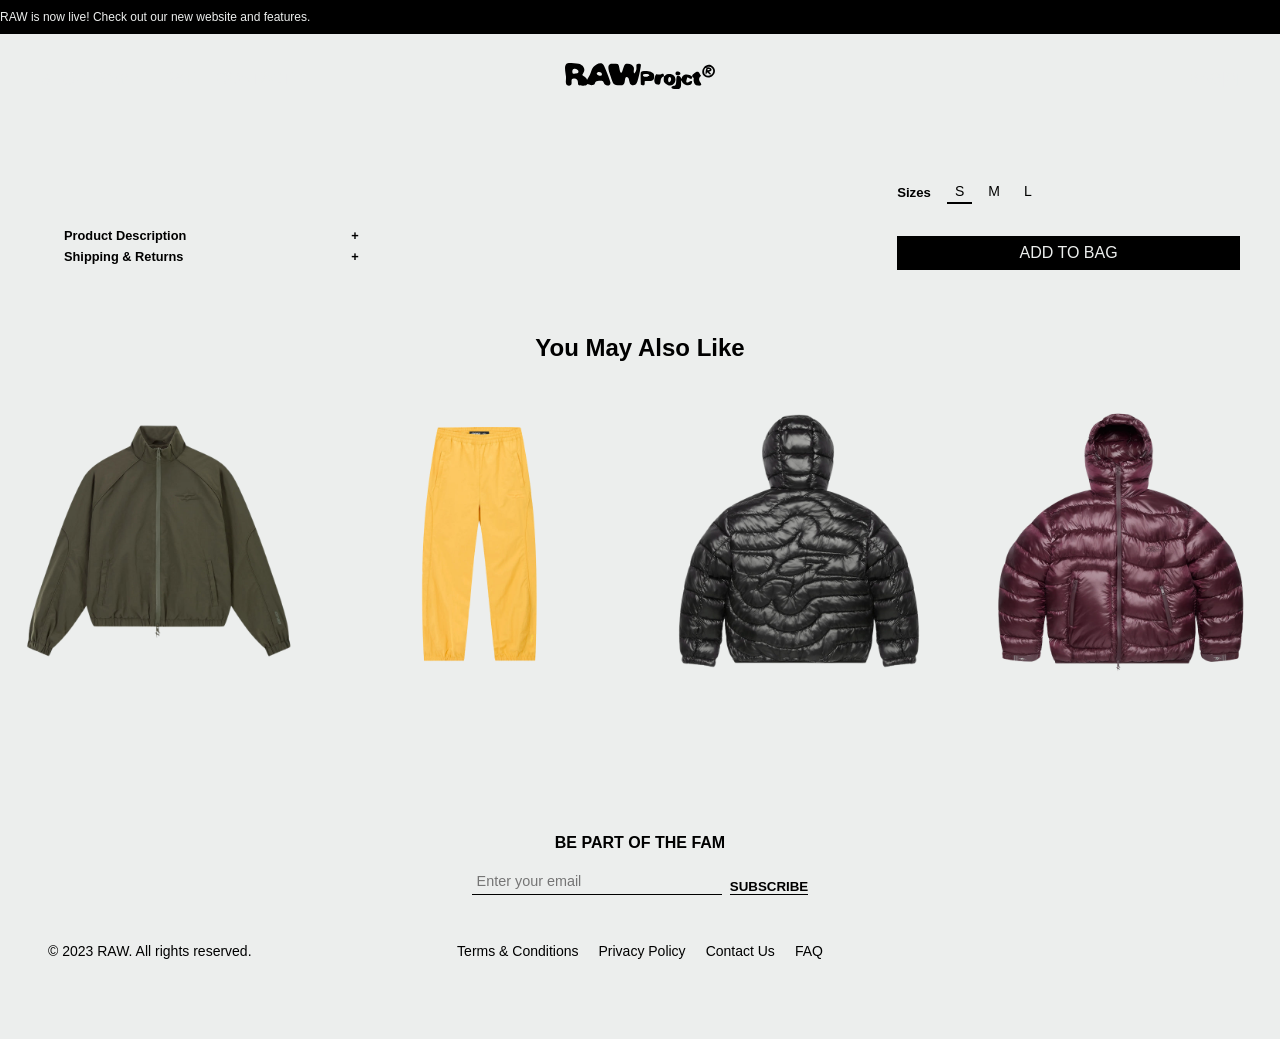
<file: product.html>
<!doctype html>
<html lang="en">
  <head>
    <meta charset="UTF-8" />
    <meta name="viewport" content="width=device-width, initial-scale=1.0" />
    <link rel="stylesheet" href="style.css" />
    <link rel="stylesheet" href="responsive.css" />
    <title>PRODUCT - RAW</title>
  </head>
  <body>
    <!-- announcment label -->
    <div class="announment__container">
      <a href="#">
        <p class="announcment__text">
          RAW is now live! Check out our new website and features.
        </p>
      </a>
    </div>
    <!-- nav bar -->
    <nav class="navbar__container">
      <ul class="nav__links left">
        <li id="shopNow">
          SHOP NOW
          <span
            style="
              display: inline-block;
              transition: 0.2s ease-in-out;
              font-size: 1.2rem;
            "
          >
            +
          </span>
          <ul class="categories__container">
            <li class="item"><a href="">T-Shirt</a></li>
            <li class="item"><a href="">Jackets</a></li>
            <li class="item"><a href="">Crewneck</a></li>
            <li class="item"><a href="">Hoodies</a></li>
            <li class="item"><a href="">Trousers</a></li>
          </ul>
        </li>
        <li><a href="#">P&P</a></li>
        <li><a href="#">CONTACT</a></li>
      </ul>
      <ul class="nav__links left-mobile">
        <li id="toggleMenu">
          <span></span>
          <span></span>
          <span></span>
        </li>
      </ul>
      <div class="logo">
        <a href="./index.html">
          <svg
            id="Isolation_Mode"
            data-name="Isolation Mode"
            xmlns="http://www.w3.org/2000/svg"
            viewBox="0 0 350.55 61.01"
          >
            <path
              class="cls-1"
              d="M51.3,39.84l6.84-12.64c2.99-5.73,3.64-13.05,8.1-17.9,5.8-6.3,19.25-13.91,24.56-3.46,2.74,5.4,14.71,35.03,15.27,39.79.9,7.67-7.94,9.2-12.82,4.76-2.32-2.11-3.36-6.82-4.62-7.62-3.04-1.94-13.81-1.08-16.75,1.16s-.16,6.59-7.34,7.71c-5.14.8-10.72-2.82-11.6-2.67-1.07.18-2.77,3.08-5.35,3.67s-14.87.67-16.08-1.01c-2.68-3.72,1.49-14.75-9.84-15.46-13.18-.82.17,15.92-11.89,16.73-11.53.78-6.88-12.18-7.49-20.55C1.62,23.34-5.3.43,8.76.02c5.25-.16,17.74.81,22.91,1.96,7.1,1.58,13.37,6.69,13.54,14.48.1,4.28-5,10.83-4.84,11.76.35,2.1,11.84,6.27,10.93,11.62ZM19.99,14.05c-3.53,1.06-3.63,9.06-1.77,10.36,1.26.88,5.72.57,7.47.34,11.8-1.57,3.33-13.41-5.7-10.7ZM75.57,27.59c1.6,1.74,8.72,3.49,10.3,1.32,3.14-11.92-17.26-8.89-10.3-1.32Z"
            />
            <path
              class="cls-2"
              d="M161.3,23.84c2.14,1.59,5.25-7.48,5.55-8.93.69-3.33-.58-10.56.32-11.62,2.02-2.38,9.73-1.66,10.18.22.77,3.25-4.91,28.76-6.34,33.55-2.52,8.45-3.74,16.3-14.27,14.83-8.85-1.24-4.58-18.29-12.13-18.89s-1.28,17.27-10.88,18.78c-5.57.88-18.22.79-21.2-4.68-2.14-3.93-6.19-16.43-7.7-21.3-1.77-5.71-7.39-21.26,1.17-23.75,2.1-.61,15.51-.56,17.29.29,4.62,2.2,3.6,21.67,8.48,20.5,3.4-.82,4.75-19.8,11.04-20.97,7.47-1.39,15.81.89,18,8.94,1.36,5-1.5,8.34.48,13.03Z"
            />
            <path
              class="cls-1"
              d="M297.29,31.85c.28-1.6-.45-2.75.93-4.56.28-.37,6.67-5.73,7.09-5.92,9.15-4.17,8.08,3.9,12.92,8.1-2.49,3.64-5.1,4.31-4.79,9.94.28,5.09,12.9,14.6-2.62,13.47-6.86-.5-9.19-4.74-10.08-10.98-.78-5.43,2.5-4.82-3.44-10.05-.28,1.57.67,4.16-1.63,4.92-3.64,1.2-6.47-4.03-10.33-2.89.13,4.23-5.14,12.27,1.49,11.89,2.94-.17,6.27-5.79,10.36-2.79.22,14.22-22.68,10.39-24.37-2.12-3.8,1.62,2.14,18.24-7.03,19.97-2.54.48-14.63.07-16.04-1.9-3.74-5.26,5.83-5.56,7.98-7.16,3.89-2.89.82-19.18,4.57-21.44,4.19-2.52,9.23,1.87,9.03,6.52,2.73-1.47,2.07-4.84,4.45-7.03,6.05-5.57,15.89-2.93,21.54,2.04Z"
            />
            <path
              class="cls-1"
              d="M177.29,21.35c1.32-4.13,28.27-4.83,30.79,6.21.61,2.7.55,7.48-.54,10.04-3.35,7.87-18.82,2.64-21.14,5.36-.86,1.01,1.04,7.01-1.04,8.46-1.62,1.14-8.07-.15-8.07-.56,0-5.6-1.12-25.98,0-29.5ZM196.19,30.76c4.4-6.62-13.43-5.75-13.96-3.31-1.59,7.27,13.39,4.17,13.96,3.31Z"
            />
            <path
              class="cls-1"
              d="M231.29,31.85c3.68-2.63,4.43-5.69,10.54-6.04,28.21-1.63,16,39.89-6.48,22.48-6.74-5.22-4.26-9.88-4.06-16.44-.2.14-2.07-.03-3.53.93-7.88,5.19-.06,20.44-12.52,17.66-8.81-1.96-6.79-12.25-4.84-18.99,2.49-8.59,4.71-4.15,10.38-4.52,5.14-.34,10.86-6.48,10.51,4.92ZM246.13,33.03c-6.08-3.68-5.98,11.36-3.32,11.83,5.09.89,7.02-9.59,3.32-11.83Z"
            />
            <path
              class="cls-1"
              d="M346.73,9.4c11.58,12.22-5.59,30.68-19.79,22.29-16.53-9.76,3.83-39.14,19.79-22.29ZM331.29,10.85c7.72-3.22,17.66,6.17,6,9.01-1.13,1.53,7.51,5.98,2.48,6.99-4.25.85-6.83-10.1-9.47-.48-3.56,2.88-1.12-14.64.99-15.52-2.95,1.43-4.68.4-5.76,5.73-3.67,18.02,18.98,16.2,20.72,3.69,1.1-7.9-4.81-12.9-12.48-11.4-2.05.4-2.19,1.85-2.47,1.98ZM333.29,16.84c7.67.72,7.67-3.71,0-2.99v2.99Z"
            />
            <path
              class="cls-1"
              d="M269.08,26.64c-1.63,2.8-12.89,3.56-10.61-4.09,1.71-5.72,14.2-2.09,10.61,4.09Z"
            />
          </svg>
        </a>
      </div>
      <ul class="nav__links right">
        <li class="bag_btn" id="bag_btn">BAG[<span id="bag_count">0</span>]</li>
      </ul>
    </nav>
    <!-- cart -->
    <div class="cart__container">
      <div class="head">
        <h4>YOUR BAG [<span id="bag_count">0</span>]</h4>
        <svg
          xmlns="http://www.w3.org/2000/svg"
          aria-hidden="true"
          focusable="false"
          class="icon icon-close"
          id="bag_btn"
          viewBox="0 0 18 17"
        >
          <path
            d="M.865 15.978a.5.5 0 00.707.707l7.433-7.431 7.579 7.282a.501.501 0 00.846-.37.5.5 0 00-.153-.351L9.712 8.546l7.417-7.416a.5.5 0 10-.707-.708L8.991 7.853 1.413.573a.5.5 0 10-.693.72l7.563 7.268-7.418 7.417z"
            fill="#000000"
          ></path>
        </svg>
      </div>
      <div class="cart__items">
        <!-- cart items will be loaded here -->
      </div>
      <div class="foot">
        <div class="element">
          <h5>Subtotal</h5>
          <h5 id="cart__total">1000 L.E</h5>
        </div>
        <div class="element">
          <h5>Shipping</h5>
          <h5>Taxes, discount and shipping calculated at checkout.</h5>
        </div>
        <button class="btn">CHECK OUT</button>
      </div>
    </div>
    <!-- menu -->
    <div class="menu__container">
      <div class="head">
        <h4>RAWWWWWWWWWWWWW</h4>
        <svg
          xmlns="http://www.w3.org/2000/svg"
          aria-hidden="true"
          focusable="false"
          class="icon icon-close"
          id="toggleMenu"
          viewBox="0 0 18 17"
        >
          <path
            d="M.865 15.978a.5.5 0 00.707.707l7.433-7.431 7.579 7.282a.501.501 0 00.846-.37.5.5 0 00-.153-.351L9.712 8.546l7.417-7.416a.5.5 0 10-.707-.708L8.991 7.853 1.413.573a.5.5 0 10-.693.72l7.563 7.268-7.418 7.417z"
            fill="#000000"
          ></path>
        </svg>
      </div>
      <div class="menu__items">
        <a herf="#"><div class="menu__item">SHOP NOW</div></a>
        <a herf="#"><div class="menu__item">P&P</div></a>
        <a herf="#"><div class="menu__item">CONTACT</div></a>
        <a herf="#"><div class="menu__item"></div></a>
      </div>
    </div>
    <!-- mobile shop -->
    <section class="product__container__mobile" id="prodCont">
      <section class="product__images">
        <!-- images will load through js -->
      </section>
      <section class="product__section metadata">
        <h2 class="name"></h2>
        <p class="price"><span></span></p>
        <section id="product-description">
          <div class="row">
            <h4 class="title">Product Description <span>+</span></h4>
            <p class="description">
              Lorem ipsum dolor sit amet consectetur adipisicing elit. Voluptas
              voluptate, cumque quisquam
            </p>
          </div>
          <div class="row">
            <h4 class="title">Shipping & Returns <span>+</span></h4>
            <p class="description">
              Lorem ipsum dolor sit amet consectetur adipisicing elit. Voluptas
              voluptate, cumque quisquam
            </p>
          </div>
        </section>
      </section>

      <section class="product__section data">
        <!-- <div class="colors__container">
          <h4>Colors</h4>
          <div class="colors__options">
            <div class="option active" style="background-color: black"></div>
            <div class="option" style="background-color: green"></div>
            <div class="option" style="background-color: navy"></div>
          </div>
        </div> -->
        <div class="sizess__container">
          <h4>Sizes</h4>
          <div class="sizess__options" id="sizseContainer">
            <div class="option active">S</div>
            <div class="option">M</div>
            <div class="option">L</div>
          </div>
        </div>
        <button class="btn" id="add-to-cart-btn">ADD TO BAG</button>
      </section>
    </section>
    <!-- shop -->
    <section class="product__container" id="prodCont">
      <section class="product__section metadata">
        <h2 class="name"></h2>
        <p class="price"><span></span></p>
        <section id="product-description">
          <div class="row">
            <h4 class="title">Product Description <span>+</span></h4>
            <p class="description">
              Lorem ipsum dolor sit amet consectetur adipisicing elit. Voluptas
              voluptate, cumque quisquam
            </p>
          </div>
          <div class="row">
            <h4 class="title">Shipping & Returns <span>+</span></h4>
            <p class="description">
              Lorem ipsum dolor sit amet consectetur adipisicing elit. Voluptas
              voluptate, cumque quisquam
            </p>
          </div>
        </section>
      </section>
      <section class="product__images">
        <!-- images will load through js -->
      </section>
      <section class="product__section data">
        <!-- <div class="colors__container">
          <h4>Colors</h4>
          <div class="colors__options">
            <div class="option active" style="background-color: black"></div>
            <div class="option" style="background-color: green"></div>
            <div class="option" style="background-color: navy"></div>
          </div>
        </div> -->
        <div class="sizess__container">
          <h4>Sizes</h4>
          <div class="sizess__options" id="sizseContainer">
            <div class="option active">S</div>
            <div class="option">M</div>
            <div class="option">L</div>
          </div>
        </div>
        <button class="btn" id="add-to-cart-btn">ADD TO BAG</button>
      </section>
    </section>
    <!-- most selling -->
    <section class="most__selling">
      <h2>You May Also Like</h2>
      <div class="most__selling__items" id="most-selling-container">
        <!-- most selling products will be shown here -->
      </div>
    </section>
    <!-- footer -->
    <footer>
      <h4>BE PART OF THE FAM</h4>
      <form action="" class="subscribe__form">
        <input type="email" placeholder="Enter your email" required />
        <button type="submit">SUBSCRIBE</button>
      </form>
      <section class="footer__content">
        <p>&copy; 2023 RAW. All rights reserved.</p>
        <ul>
          <li><a href="Terms.html">Terms & Conditions</a></li>
          <li><a href="Privacy.html">Privacy Policy</a></li>
          <li><a href="Contact.html">Contact Us</a></li>
          <li><a href="FAQ.html">FAQ</a></li>
        </ul>
      </section>
    </footer>
    <script src="./assets/js/script.js"></script>
    <script src="./assets/js/product.js"></script>
    <script>
      fetchMostSellingProduts(4);
    </script>
  </body>
</html>
</file>
<file: style.css>
* {
    box-sizing: border-box;
    margin: 0;
    padding: 0;
    text-decoration: none;
    list-style: none;

}

:root {
    --primary-color: #000;
    --menu-color: #000;
    --disabled-color: #ccc;
    --sale-color: #a3a1a1;
    --background-color: #ECEEED;
    --text-color: #000;
    --font-family: 'Arial', sans-serif;
}

body {
    background-color: var(--background-color);
    color: var(--text-color);
    font-family: var(--font-family);

}

body.no-scroll {
    overflow: hidden;

    &::after {
        content: '';
        position: fixed;
        top: 0;
        left: 0;
        width: 100%;
        height: 100%;
        background-color: rgba(0, 0, 0, 0.5);
        z-index: 998;
    }
}

.btn {
    font-size: 1rem;
    padding: 0.5rem 1.5rem;
    border: none;
    cursor: pointer;
    background-color: var(--primary-color);
    color: var(--background-color);
    transition: color 0.3s, background-color 0.3s;

    &:hover {
        background-color: var(--background-color);
        color: var(--primary-color);

    }
}

.announment__container {
    background-color: var(--primary-color);
    padding: 0.625rem 0;
    font-size: 0.75rem;
    z-index: 50;
    text-align: center;
    position: relative;
    overflow: hidden;

    .announcment__text {
        color: var(--background-color);
        /* font-weight: bold; */
        width: fit-content;
        animation: loop 15s linear infinite;
    }

}

.loader {
    width: 20px;
    height: 20px;
    border: 2px solid var(--background-color);
    border-top: 2px solid transparent;
    border-radius: 50%;
    display: inline-block;
    align-items: center;
    animation: loading 1s linear infinite;
    mix-blend-mode: difference;
}

@keyframes loop {
    from {
        transform: translateX(100vw);
    }

    to {
        transform: translateX(-100vw);
    }
}

@keyframes loading {
    from {
        transform: rotate(0deg);
    }

    to {
        transform: rotate(360deg);
    }
}

.navbar__container {
    display: grid;
    position: sticky;
    height: 10vh;
    user-select: none;
    top: 0;
    z-index: 100;
    grid-template-columns: 1fr auto 1fr;
    justify-content: space-between;
    align-items: center;
    padding: 1.25rem 2.5rem;
    transition: .2s ease-in-out;

    .logo {
        cursor: pointer;
        font-size: 1.5rem;
        font-weight: bold;
        display: flex;
        justify-content: center;

        a {
            color: var(--background-color);

            svg {
                width: 150px;
                height: auto;
            }
        }
    }

    .nav__links {
        display: flex;
        gap: 1.25rem;
        align-items: center;

        li,
        li a {
            cursor: pointer;
            color: var(--background-color);
            font-size: 1rem;
            transition: color 0.3s;

            &:hover {
                color: var(--text-color);
            }
        }


        #toggleMenu {
            width: 30px;
            position: relative;
        }

        #shopNow {
            position: relative;

            .categories__container {
                display: none;
                /* background-color: var(--background-color); */
                background-color: var(--background-color);
                position: absolute;
                /* width: 200px; */
                width: 100%;
                text-align: center;

                .item {
                    padding: .5rem .7rem;
                    text-align: center;
                    /* border-bottom: 1px solid var(--disabled-color); */

                    a {
                        color: var(--text-color);
                    }
                }
            }
        }

    }

    .right {
        justify-content: flex-end;
    }

    .left {
        justify-content: flex-start;
    }

    .left-mobile {
        display: none;
    }
}


.cart__container {
    position: fixed;
    top: 0;
    right: 0;
    bottom: 0;
    left: 100%;
    width: 35%;
    height: 100vh;
    display: flex;
    flex-direction: column;
    background-color: var(--background-color);
    transition: .3s ease-in-out;
    z-index: 999;

    .head {
        display: flex;
        padding: 1rem;

        align-items: center;
        justify-content: space-between;
        /* border-bottom: 1px solid var(--disabled-color); */
        /* margin-bottom: 2rem; */
        /* padding: 0.5rem 0; */

        h4 {
            font-weight: 300;
        }

        svg {
            cursor: pointer;
            /* font-size: x-large; */
            width: 1.5rem;
        }
    }

    .cart__items {
        overflow-y: auto;
        padding: 0 1rem 10rem;


        .cart__item {
            border-top: 1px solid var(--disabled-color);
            display: flex;
            gap: 30px;
            padding: 1.2rem 0;

            .img {
                width: 7rem;

                img {
                    width: 100%;
                    object-fit: cover;
                }
            }

            .content {
                * {
                    margin-top: 0.3rem;
                    font-size: 12px;
                    font-weight: 500;
                }

                .price {
                    span {
                        padding-left: 1rem;
                    }
                }

                h5 {
                    font-size: 18px;
                    font-weight: 600;

                }

                .quantity {
                    display: flex;

                    justify-content: space-between;
                    width: 100%;

                    .qty-btn {
                        width: 1rem;
                        height: 1rem;
                        text-align: center;
                        background-color: var(--background-color);
                        color: var(--text-color);
                        border: none;
                        cursor: pointer;
                        font-size: 16px;
                    }
                }

                .remove-btn {
                    display: inline-block;
                    font-weight: 600;
                    font-size: 0.65rem;
                    cursor: pointer;
                    border-bottom: 0.1rem solid var(--text-color);
                }
            }
        }
    }

    .foot {
        /* display: flex; */
        width: 100%;
        border-top: 1px solid var(--disabled-color);
        align-items: center;
        /* justify-content: space-between; */
        /* flex-direction: column; */
        padding: 0 2rem 2rem 2rem;
        position: absolute;
        bottom: 0;
        background-color: var(--background-color);

        .element {
            display: flex;
            justify-content: space-between;
            font-size: 1rem;
            margin-top: 1rem;
        }

        .btn {
            width: 100%;
            padding: 1rem 0.5rem;
            margin-top: 20px;
        }
    }

}

.menu__container {
    position: fixed;
    top: 0;
    right: 0;
    bottom: 0;
    left: -100%;
    width: 35%;
    height: 100vh;
    display: flex;
    flex-direction: column;
    background-color: var(--background-color);
    transition: .3s ease-in-out;
    z-index: 999;
    background-image: url("data:image/svg+xml,%3Csvg%20xmlns='http://www.w3.org/2000/svg'%20viewBox='0%200%20332.18%20320.13'%3E%3Cpath%20fill='%2305050522'%20d='M.1,121.13l66.78-28.22L91.59,4.12c1.33-4.04,6.77-5.22,10.08-3.06,13.22,24.98,23.01,52.02,35.44,77.55,20.76,6.49,43.23,7.67,63.46,15.54l19.76,56.74,77.02,11.49c4.58,1.16,5.12,4.86,4.53,9-.78,5.46-6.96,25.51-9.28,30.76-.7,1.59-1.59,2.95-2.97,4.03l-51.53,9.98,47.74,13.25c3.53,4.27,1.38,7.21,1.26,11.25s1.1,11.25-2.04,13.95c-5.71,4.93-123.28-.66-139.87,1.64l-17.1,63.9h-12c5.66-20.79,10.14-47.25,16.74-67.76,1.02-3.16,2.49-9.24,6.76-9.24h134.5l-.11-3.89-71.18-18.32c-5.99-4.33-4.02-10.95,3.06-12.53l75.01-13.47c3.73-2.69-2.97-17.58-3.25-21.82l-66.6-11.4-1.97-3.03-18.18-54.31c-1.85-2.25-49.51-10.43-56.98-12.53-7.38-2.07-6.81-3.65-9.97-10.03-8.69-17.52-15.66-36.84-23.84-54.67l-2.28,3.21-20.13,70.87-6.91,4.09L.1,135.13c-.08-4.62-.17-9.38,0-14Z'/%3E%3Cpath%20fill='%2305050522'%20d='M25.1,229.13l5.01-62,34.49,55.99,3.49-28,9.9,1.1-5.9,55.9-3.43-2.06-29.58-49.93-1.99.5-3,42.5c-3.11-4.76-6.21-8.96-9-14Z'/%3E%3Cpath%20fill='%2305050522'%20d='M326.86,194.29c3.23-.32,5.7,3.2,5.27,6.28-.85,6.04-23.27,11.53-24.07,17.12-1.01,7.09,12.72,7.86,16.49,13.5,2.78,4.15-.02,8.28-4.83,7.92-2.75-.21-32.23-16.15-33.14-17.96-1.68-3.37.03-5.48,2.58-7.44,4.76-3.67,17.95-10.13,23.91-13.09,3.21-1.59,10.8-6.03,13.79-6.32Z'/%3E%3Cpath%20fill='%2305050522'%20d='M155.83,116.37c24.39-4.5,33.26,29.71,24.09,47.09-6.04,11.44-30.44,21.51-41.78,14.13-15.2-9.9-10.5-35.71-1.02-47.93,3.1-4,13.8-12.38,18.71-13.29ZM157.81,125.34c-8.15,1.83-20.27,22.32-20.73,30.33-1.11,19.62,17.38,17.46,29.34,9.29,14.18-9.69,8.05-43.37-8.62-39.62Z'/%3E%3Cpath%20fill='%2305050522'%20d='M148.35,157.87c-9.71-9.1,13.5-33.57,16.68-13.18,1.68,10.79-10.49,18.98-16.68,13.18Z'/%3E%3C/svg%3E");
    /* background-size: contain; */
    background-repeat: no-repeat;
    background-position: bottom;

    .head {
        display: flex;
        padding: 1rem;

        align-items: center;
        justify-content: space-between;
        /* border-bottom: 1px solid var(--disabled-color); */
        /* margin-bottom: 2rem; */
        /* padding: 0.5rem 0; */

        h4 {
            font-weight: 900;
            font-size: 2rem;
        }

        svg {
            cursor: pointer;
            /* font-size: x-large; */
            width: 1.5rem;
        }
    }

    .menu__items {
        overflow-y: auto;
        padding: 0 1rem 10rem;


        .menu__item {
            border-top: 1px solid var(--disabled-color);
            display: flex;
            gap: 30px;
            cursor: pointer;
            padding: 1.2rem 0;

            .img {
                width: 7rem;

                img {
                    width: 100%;
                    object-fit: cover;
                }
            }

            .content {
                * {
                    margin-top: 0.3rem;
                    font-size: 12px;
                    font-weight: 500;
                }

                .price {
                    span {
                        padding-left: 1rem;
                    }
                }

                h5 {
                    font-size: 18px;
                    font-weight: 600;

                }

                .quantity {
                    display: flex;

                    justify-content: space-between;
                    width: 100%;

                    .qty-btn {
                        width: 1rem;
                        height: 1rem;
                        text-align: center;
                        background-color: var(--background-color);
                        color: var(--text-color);
                        border: none;
                        cursor: pointer;
                        font-size: 16px;
                    }
                }

                .remove-btn {
                    display: inline-block;
                    font-weight: 600;
                    font-size: 0.65rem;
                    cursor: pointer;
                    border-bottom: 0.1rem solid var(--text-color);
                }
            }
        }
    }

    .foot {
        /* display: flex; */
        width: 100%;
        border-top: 1px solid var(--disabled-color);
        align-items: center;
        /* justify-content: space-between; */
        /* flex-direction: column; */
        padding: 0 2rem 2rem 2rem;
        position: absolute;
        bottom: 0;
        background-color: var(--background-color);

        .element {
            display: flex;
            justify-content: space-between;
            font-size: 1rem;
            margin-top: 1rem;
        }

        .btn {
            width: 100%;
            padding: 1rem 0.5rem;
            margin-top: 20px;
        }
    }

}

.open {
    left: 65%;
}

.hero__container {
    display: flex;
    position: relative;
    align-items: flex-start;
    justify-content: flex-end;
    height: 100vh;
    overflow: hidden;
    margin-top: -95.5px;
    z-index: 1;
    text-align: left;

    .video__wrapper {
        position: absolute;
        top: 0;
        left: 0;
        width: 100vw;
        height: 100vh;
        overflow: hidden;
        z-index: -1;

        video {
            width: 100%;
            height: 100%;
            object-fit: cover;
        }
    }

    .hero__content {
        position: absolute;
        bottom: 0;
        left: 0;
        width: 100%;
        padding: 2.5rem;
        z-index: 1;
        overflow: hidden;

        h4 {
            font-size: 1rem;
            margin-bottom: 0.8rem;
            color: var(--background-color);
        }

        h3 {
            font-size: 1.5rem;
            margin-bottom: 1rem;
            color: var(--background-color);
        }

        p {
            font-size: 1.125rem;
            margin-bottom: 1.5rem;
            color: var(--background-color);
        }

        .btn {
            padding: 0.5rem 1.5rem;
        }
    }

}

.grid__container {
    position: relative;
    display: grid;
    grid-template-columns: repeat(3, 1fr);
    padding: 0.2rem;
    /* columns: 3 340px; */
    gap: 0.2rem;

    .grid__item {
        position: relative;
        text-align: center;

        img {
            width: 100%;
            height: auto;
            /* margin-bottom: 0.9375rem; */
            filter: brightness(0.6);
            transition: filter 0.3s ease;

            &:hover {
                filter: brightness(1);
            }
        }

        h4 {
            position: absolute;
            bottom: 0.5rem;
            font-size: 1.125rem;
            padding: 20px;
            margin-bottom: 0.625rem;
            color: var(--background-color);
        }

        p {
            font-size: 0.875rem;
            color: var(--text-color);
        }
    }
}

.most__selling {
    /* padding: 2.5rem; */

    h2 {
        font-size: 1.5rem;
        margin: 1.5rem 0;
        text-align: center;
        color: var(--primary-color);
    }

    .most__selling__items {
        display: grid;
        grid-template-columns: repeat(4, 1fr);
        /* columns: 4; */
        gap: 0.25rem;

        .most__selling__item {
            padding: 0.25rem;
            text-align: center;

            .img {
                aspect-ratio: 1/1;

                img {
                    object-fit: cover;
                    width: 100%;
                    height: 100%;
                    aspect-ratio: 1/1;
                }
            }

            h4 {
                font-size: 1.125rem;
                margin-bottom: 0.625rem;
                color: var(--primary-color);
                opacity: 0;
                transform: translateY(10px);
                transition: opacity 0.3s ease, transform 0.3s ease;
            }

            p {
                font-size: 0.875rem;
                color: var(--text-color);
                opacity: 0;
                transform: translateY(10px);
                transition: opacity 0.3s ease, transform 0.3s ease;
            }

            &:hover {

                h4,
                p {
                    transform: translateY(0px);
                    opacity: 1;
                }
            }


        }

    }

    .btn {
        display: flex;
        justify-content: center;
        margin: 2rem auto 0;
        align-items: center;
        width: fit-content;
    }
}

.ig__container {
    .ig__head {
        display: flex;
        justify-content: space-between;
        align-items: center;
        padding: 1.25rem 2.5rem;

        h2 {
            font-size: 1.5rem;
            color: var(--primary-color);
        }

        a {
            font-size: 1rem;
            color: var(--primary-color);
            transition: color 0.3s;

            &:hover {
                color: var(--text-color);
            }
        }
    }

    .ig__feed {
        display: flex;
        overflow-y: scroll;
        gap: 0.25rem;
        padding: 0.25rem;

        img {
            height: 50vw;
        }
    }
}

/* shop */
.shop__container {
    display: grid;
    align-content: start;
    grid-template-columns: 250px 1fr;
    grid-auto-flow: column;
    align-items: start;
    padding: 2.5rem;
    gap: 2rem;

    .categories__navlinks {
        position: sticky;
        top: 100px;
        display: flex;
        width: 10vw;
        flex-direction: column;

        a {
            padding-bottom: .5rem;
            mix-blend-mode: difference;
            display: inline-block;
            width: fit-content;
            cursor: pointer;
            color: var(--text-color);
            font-size: 1rem;
            box-sizing: border-box;
            transition: color 0.3s, font-size 0.3s;

            &::after {
                content: '';
                display: block;
                width: 0%;
                height: 2px;
                background-color: var(--primary-color);
                margin-top: 0.25rem;
                transition: width 0.3s;
            }

            &:hover {
                font-size: 1.5rem;

                &::after {
                    content: '';
                    display: block;
                    width: 100%;
                    height: 2px;
                    background-color: var(--primary-color);
                    margin-top: 0.25rem;
                }
            }

            /* disable active state when hover  */

        }

        .hovered {
            &::after {
                content: '';
                display: block;
                width: 100%;
                height: 2px;
                background-color: var(--primary-color);
                margin-top: 0.25rem;
            }

            font-size: 1.5rem;
        }


    }

    .filter__container {
        .filter__button {
            cursor: pointer;
            user-select: none;
            letter-spacing: 0.05rem;

            span {
                display: inline-block;
                transition: transform 0.3s ease;
                font-size: 1rem;
            }
        }

        .filter__body {
            display: flex;
            flex-direction: column;
            justify-content: flex-start;
            align-items: flex-start;
            gap: 1.5rem;
            padding: 1.5rem;
            width: 100%;
            height: 0;
            opacity: 0;
            transition: height 0.3s ease, opacity 0.3s ease;

            .sort__option {
                display: flex;
                flex-direction: column;
                gap: 0.5rem;
                width: 100%;

                label {
                    font-size: 0.9rem;
                    font-weight: 600;
                    color: var(--primary-color);
                    cursor: pointer;
                    letter-spacing: 0.05rem;
                }

                select {
                    padding: 0.5rem 0.75rem;
                    font-size: 0.875rem;
                    border: 1px solid var(--disabled-color);
                    background-color: var(--background-color);
                    color: var(--text-color);
                    cursor: pointer;
                    transition: border-color 0.3s, background-color 0.3s;
                    font-family: var(--font-family);

                    &:hover {
                        border-color: var(--primary-color);
                    }

                    &:focus {
                        outline: none;
                        border-color: var(--primary-color);
                        box-shadow: 0 0 0 2px rgba(0, 0, 0, 0.05);
                    }

                    option {
                        background-color: var(--background-color);
                        color: var(--text-color);
                        padding: 0.5rem;
                    }
                }

                input[type="text"],
                input[type="number"] {
                    padding: 0.5rem 0.75rem;
                    font-size: 0.875rem;
                    border: 1px solid var(--disabled-color);
                    background-color: var(--background-color);
                    color: var(--text-color);
                    transition: border-color 0.3s;
                    font-family: var(--font-family);

                    &:hover {
                        border-color: var(--primary-color);
                    }

                    &:focus {
                        outline: none;
                        border-color: var(--primary-color);
                        box-shadow: 0 0 0 2px rgba(0, 0, 0, 0.05);
                    }

                    &::placeholder {
                        color: var(--disabled-color);
                    }
                }
            }

            .checkbox__container {
                display: flex;
                gap: 0.75rem;
                width: 100%;

                label {
                    display: flex;
                    align-items: center;
                    gap: 0.5rem;
                    cursor: pointer;
                    font-size: 0.875rem;
                    color: var(--text-color);
                    user-select: none;
                    transition: color 0.3s;
                    font-weight: 300;

                    &:hover {
                        color: var(--primary-color);
                    }

                    input[type="checkbox"] {
                        display: none;
                        cursor: pointer;
                        margin: 0;
                        padding: 0;

                        &:checked+span {
                            font-weight: 600;
                        }

                        &:focus {
                            outline: none;
                        }
                    }
                }
            }
        }

    }

    .main__container {
        display: grid;
        grid-template-columns: 1fr;
    }

    .shop__items {
        display: grid;
        grid-template-columns: repeat(4, 1fr);
        gap: 0.25rem;
        padding: 0.25rem;

        .shop__item {
            position: relative;
            padding: 0.25rem;
            text-align: center;


            &:before {
                content: 'SALE';
                position: absolute;
                top: 10px;
                left: 10px;
                background-color: var(--primary-color);
                color: var(--background-color);
                padding: 0.2rem 0.5rem;
                font-size: 0.75rem;
                font-weight: bold;
                display: none;
            }

            .img {
                aspect-ratio: 1/1;

                img {
                    object-fit: cover;
                    width: 100%;
                    height: 100%;
                    aspect-ratio: 1/1;
                }
            }

            h5 {
                font-size: 1.125rem;
                margin-bottom: 0.625rem;
                color: var(--primary-color);
            }

            p {
                font-size: 1rem;
                color: var(--text-color);

                .sale-price {
                    color: var(--sale-color);
                    margin-left: 0.5rem;
                    text-decoration: line-through;
                }
            }

            .add-to-cart-btn {
                margin-top: 1.5rem;
                padding: 0.5rem 1rem;
                font-size: 0.875rem;
                border: none;
                cursor: pointer;
                background-color: var(--primary-color);
                color: var(--background-color);
                transition: color 0.3s, background-color 0.3s;

                &:hover {
                    background-color: var(--background-color);
                    color: var(--primary-color);
                }
            }

            .size {
                margin-top: 0.5rem;
                font-size: 0.875rem;
                color: var(--text-color);

                span {
                    padding: 0.2rem 0.5rem;
                    margin: 0 0.2rem;
                    cursor: pointer;
                    transition: background-color 0.3s, color 0.3s;

                    &:hover {
                        background-color: var(--text-color);
                        color: var(--background-color);
                    }
                }

                .active {
                    border-bottom: 1px solid var(--text-color);

                }

                .out-of-stock {
                    color: var(--disabled-color);
                    cursor: not-allowed;
                    /* border-bottom: 2px solid var(--disabled-color); */
                    position: relative;

                    &:hover {
                        background-color: transparent;
                        color: var(--disabled-color);
                    }

                    &::after {
                        content: '';
                        position: absolute;
                        top: 50%;
                        left: 10%;
                        width: 70%;
                        height: 2px;
                        background-color: var(--disabled-color);
                        transform: translateY(-50%) rotate(45deg);

                    }
                }
            }
        }

        .sale {
            &:before {
                display: block;
            }
        }
    }

}

/* product */
.product__container,
.product__container__mobile {
    display: grid;
    align-content: start;
    grid-template-columns: 1fr 1.5fr 1fr;
    grid-auto-flow: column;
    align-items: start;
    padding: 2.5rem;

    .product__images {
        padding: 0.25rem;

        img {
            width: 100%;
            height: auto;
        }
    }

    .product__section {
        position: sticky;
        top: 40%;
        display: flex;
        flex-direction: column;

    }

    .metadata {
        display: flex;
        flex-direction: column;
        gap: 0.5rem;
        padding: 0px 1.5rem;
        font-weight: bold;

        .price {
            /* font-size: 1.2rem; */
            font-size: 0.875rem;
            font-weight: 600;

            color: var(--primary-color);
            padding: .8rem 0;

            .sale-price {
                font-size: 0.875rem;
                padding-left: .3rem;
                text-decoration: line-through;
                color: var(--sale-color);
            }
        }

        .name {
            font-size: 1.2rem;
            color: var(--primary-color);
        }

        .row {
            /* width: 70%; */

            padding-bottom: .4rem;

            .title {
                cursor: pointer;
                display: flex;
                justify-content: space-between;
                /* font-size: 1.125rem; */
                color: var(--primary-color);
                font-size: 0.8rem;

                span {
                    transition: transform 0.3s ease;
                }
            }

            .description {
                display: none;
                font-size: .8rem;
                font-weight: 400;
                color: var(--text-color);
                padding: 1rem;
            }

            .active {
                display: block;
            }
        }
    }

    .data {

        .colors__container {
            display: flex;
            margin-top: 1rem;

            h4 {
                font-size: .825rem;
                color: var(--primary-color);
                margin-right: 1rem;
            }

            .colors__options {
                display: flex;
                gap: 0.5rem;

                .option {
                    width: 20px;
                    height: 20px;
                    border-radius: 50%;
                    cursor: pointer;
                    border: 1px solid var(--background-color);
                }
            }

            .active {
                box-shadow: 0 0 0 2px var(--primary-color);
            }
        }

        .sizess__container {
            display: flex;
            align-items: center;
            margin-top: 1rem;

            h4 {
                font-size: .825rem;
                color: var(--primary-color);
                margin-right: 1rem;
            }

            .sizess__options {
                display: flex;
                gap: 0.5rem;

                .option {
                    padding: 0.2rem 0.5rem;
                    cursor: pointer;
                    font-size: .875rem;
                    transition: background-color 0.3s, color 0.3s;

                    &:hover {
                        background-color: var(--text-color);
                        color: var(--background-color);
                    }
                }
            }

            .active {
                border-bottom: 2px solid var(--text-color);

            }

            .out-of-stock {
                color: var(--disabled-color);
                cursor: not-allowed;
                /* border-bottom: 2px solid var(--disabled-color); */
                position: relative;

                &:hover {
                    background-color: transparent;
                    color: var(--disabled-color);
                }

                &::after {
                    content: '';
                    position: absolute;
                    top: 50%;
                    left: 10%;
                    width: 70%;
                    height: 2px;
                    background-color: var(--disabled-color);
                    transform: translateY(-50%) rotate(45deg);

                }
            }
        }

        .btn {
            margin-top: 2rem;

        }
    }


}

.product__container__mobile {
    display: none;

    .product__section {
        position: relative;
        top: 40%;
        display: flex;
        flex-direction: column;

    }

    .product__images {
        display: flex;
        overflow-y: scroll;
        scrollbar-width: none;
        padding: 0.25rem;

        img {
            width: 100%;
            height: auto;
        }
    }

    .metadata {
        padding: 0;
    }

}


/* footer */

footer {
    color: var(--text-color);
    text-align: center;
    padding: 5rem 3rem;

    p {
        font-size: 0.875rem;
        text-align: start;

    }

    .subscribe__form {
        display: flex;
        justify-content: center;
        align-items: end;
        gap: 0.5rem;
        margin: 1rem 0 3rem 0;

        input {
            padding: 0.3rem;
            font-size: 0.9rem;
            border: none;
            border-bottom: 1px solid var(--text-color);
            background-color: var(--background-color);
            outline: none;
            width: 250px;
        }

        button {
            /* padding: 0.5rem 1rem; */
            /* font-size: 0.875rem; */
            border: none;
            cursor: pointer;
            color: var(--text-color);
            background-color: transparent;
            /* text-decoration: underline var(--text-color); */
            border-bottom: 1px solid var(--text-color);
            font-weight: bold;
            transition: color 0.3s, background-color 0.3s;
        }
    }

    .footer__content {
        /* display: grid; */
        /* grid-template-columns: 1fr auto 1fr; */
        columns: 3 50px;
        overflow: hidden;
        width: 100%;
        justify-content: flex-start;
        align-items: center;
        gap: 1.25rem;



        a {
            font-size: 0.875rem;
            color: var(--text-color);
            transition: color 0.3s;

            &:hover {
                color: var(--primary-color);
            }
        }

        ul {
            display: flex;
            gap: 1.25rem;
            justify-content: center;
            align-items: center;

            li,
            li a {
                color: var(--text-color);
                font-size: 0.875rem;
                transition: color 0.3s;

                &:hover {
                    color: var(--primary-color);
                }
            }
        }
    }
}
</file>
<file: responsive.css>
/* Responsive Styles for Shop Filters */

@media (max-width: 1024px) {

    html {
        font-size: .9rem;
    }

    .grid__container {
        grid-template-columns: repeat(2, 1fr);
    }


    .navbar__container {


        .left {
            display: none;
        }

        .left-mobile {
            display: block;

            #toggleMenu {

                span {
                    display: flex;
                    margin-bottom: 10px;
                    width: 2rem;
                    height: .1rem;
                    background-color: var(--primary-color);

                }
            }
        }
    }

    footer {
        .footer__content {
            display: flex;
            overflow: hidden;
            flex-direction: column;

            ul {
                flex-direction: column;
                display: flex;
            }
        }
    }

    .shop__container {
        display: block;

        .categories__navlinks {
            position: unset;
            top: 100px;
            color: var(--primary-color);
            z-index: 9;
            display: flex;
            gap: 20px;
            width: 100%;
            flex-direction: unset;
            background: var(--background-color);

            a {
                mix-blend-mode: normal;

                &:hover {
                    font-size: 1rem;
                    font-weight: 600;
                }
            }

            .hovered {
                font-weight: 600;
                font-size: 1rem;
            }
        }

        .shop__items {
            grid-template-columns: repeat(2, 1fr);
        }
    }

    .cart__container {
        width: 100%;
        left: 100%;
    }

    .menu__container {
        width: 100%;
        left: -100%;
    }

    .open {
        left: 0%;
    }

    .ig__container {
        & .ig__head {
            h2 {
                font-size: 1.0rem;
            }
        }
    }

}

/* Small tablets (600px - 768px) */
@media (max-width: 768px) {

    .shop__container {
        .shop__items {
            grid-template-columns: repeat(1, 1fr);
        }
    }

    .product__container {
        display: none;
    }

    .product__container__mobile {
        display: block;
    }
}

/* Mobile (max 600px) */
@media (max-width: 600px) {
    .grid__container {
        display: block;
    }

    .most__selling {
        .most__selling__items {
            grid-template-columns: repeat(2, 1fr);
            gap: 0.2rem;
        }
    }

    .navbar__container {
        .nav__links {
            .left {
                display: none;
            }
        }
    }


}

/* Extra Small Devices */
@media (max-width: 480px) {
    .menu__container {
        .head {
            h4 {
                font-weight: 900;
                font-size: 1.7rem;
            }
        }
    }
}
</file>
